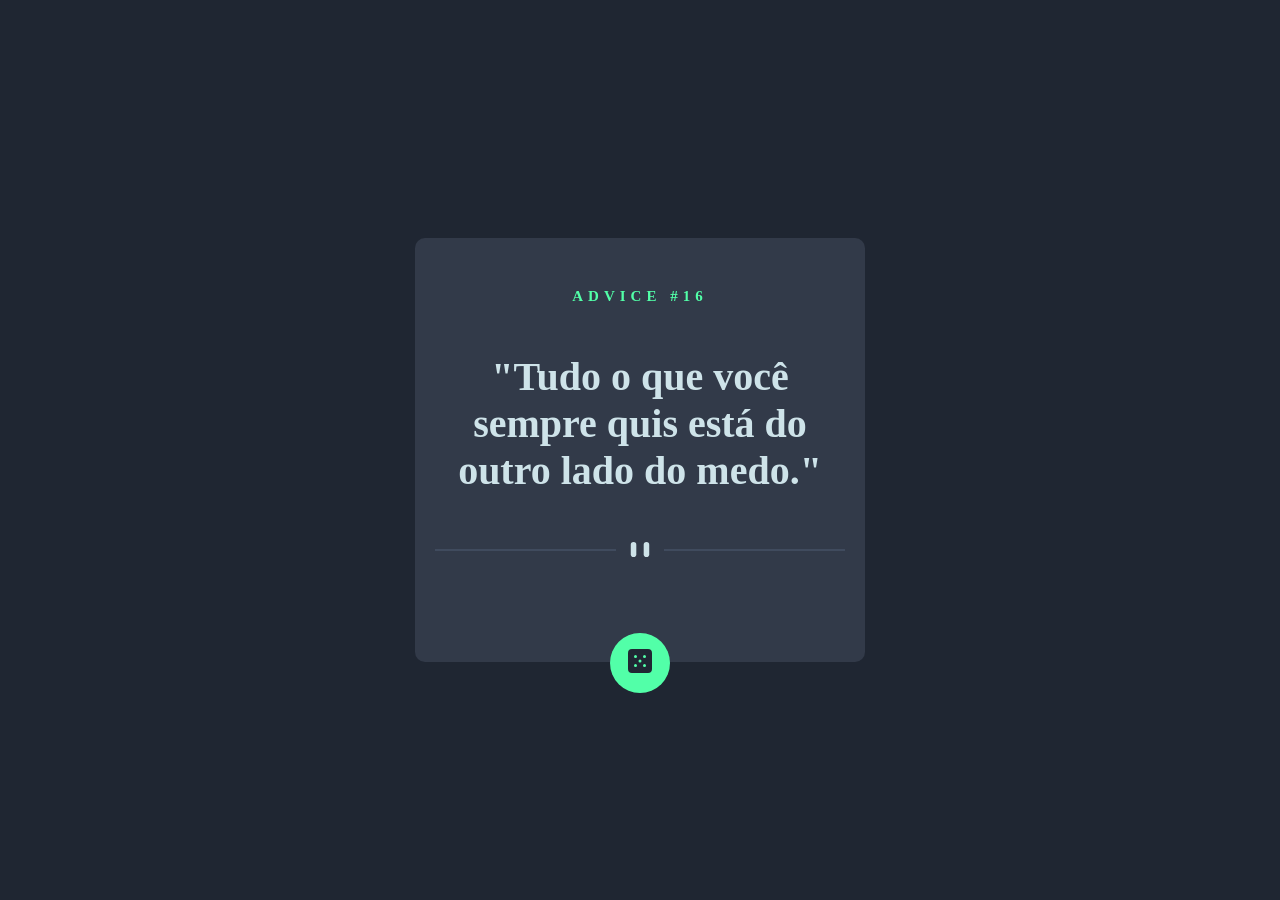
<file: index.html>
<!DOCTYPE html>
<html lang="en">

<head>
  <meta charset="UTF-8">
  <meta name="viewport" content="width=device-width, initial-scale=1.0">
  <link rel="icon" type="image/png" sizes="32x32" href="./src/images/favicon-32x32.png">
  <link rel="stylesheet" href="./src/css/reset.css">
  <link rel="stylesheet" href="./src/css/style.css">
  <title>Gerador de conselhos</title>
</head>
<body>


    <div class="card">
      <div class="conselho-numero" id="advice-id">ADVICE #117</div>
      <p class="conselho" id="advice-text">"It is easy to sit up and take notice, what's difficult is getting up and taking action."</p>
      
      <img class="divisor" src="./src/images/pattern-divider-desktop.svg" alt="Divisor">
      
      <button class="botao" id="btn-dice">
          <img src="./src/images/icon-dice.svg" alt="Gerar novo conselho">
      </button>
  </div>
  <script src="./src/js/script.js"></script>
</body>

</html>
</file>
<file: src/css/style.css>
body {
    background-color: hsl(218, 23%, 16%);
    font-weight: 800;
    min-height: 100vh;
    display: flex;
    align-items: center;
    justify-content: center;
}
   
.card {
    display: flex;
    flex-direction: column;
    align-items: center;
    gap: 25px;
    background-color: hsl(217, 19%, 24%);
    border-radius: 10px;
    padding: 20px;
    max-width: 450px;
}

.card .conselho-numero {
    color: hsl(150, 100%, 66%);
    text-transform: uppercase;
    letter-spacing: 5px;
    margin-top: 30px;
    font-size: 15px;
}

.card .conselho { 
    color: hsl(193, 38%, 86%);
    font-size: 40px;
    text-align: center;
    padding: 23px;
}

.divisor {
    width: 100%;
}

.botao {
    width: 60px;
    height: 60px;
    border-radius: 50%;
    border: none;
    background-color: hsl(150, 100%, 66%);
    transform: translateY(85%);
    cursor: pointer;
    transition: box-shadow 0.3s ease-in-out, transform 0.2s;
}

.botao:hover {
    box-shadow: 0 0 25px hsl(150, 100%, 66%);
    transform: translateY(85%) scale(1.1); /* Aumenta levemente ao passar o mouse */
}

.botao:active {
    transform: translateY(85%) scale(0.9);
}

@media (max-width: 600px) {
    .card {
        max-width: 90%; /* Ocupa a tela quase toda no mobile */
        padding: 30px 15px;
    }
    
    .card .conselho {
        font-size: 28px; /* Reduz o tamanho da fonte */
    }

    /* Troca a imagem do divisor para a versão mobile */
    .divisor {
        content: url('../images/pattern-divider-mobile.svg');
    }
}
</file>
